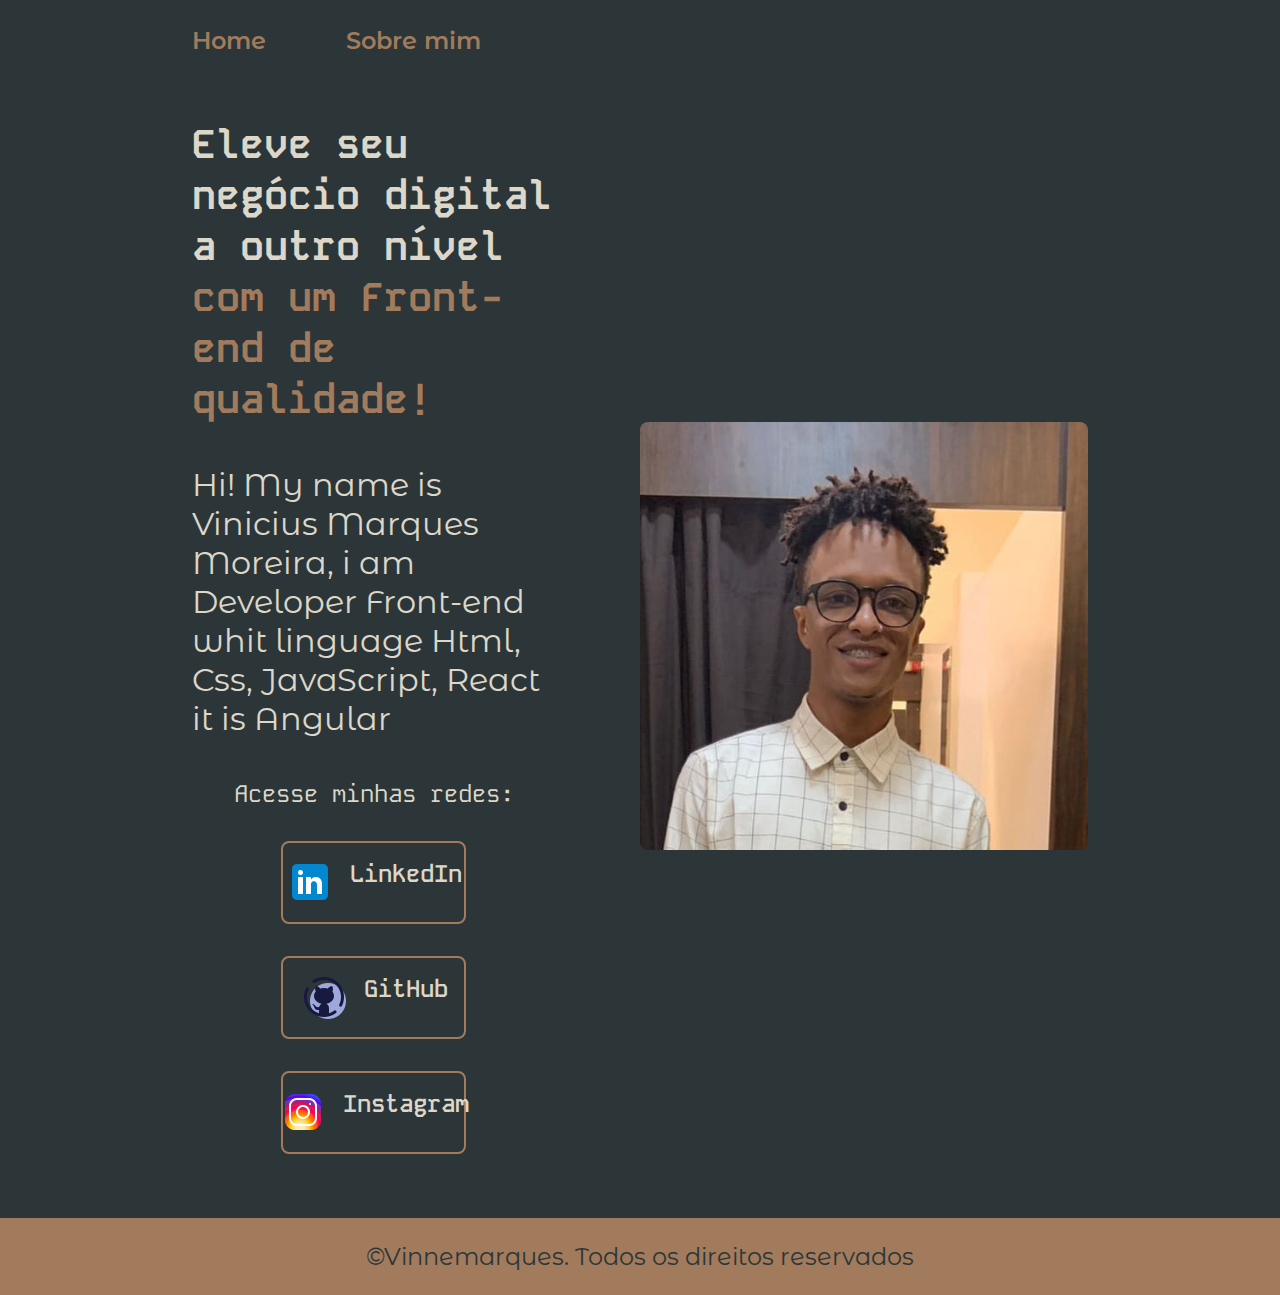
<file: index.html>
<!DOCTYPE html>
<html lang="pt-br">

    <head>
        <meta charset="UTF-8">
        <meta name="viewport" content="width=device-width, initial-scale=1.0">
        <link rel="stylesheet" href="./Styles.css/style.css">
        <title>Portfólio</title>
    </head>

    <body>
        <header class="cabecalho">
            <nav class="cabecalho__menu">
                <a class="cabecalho__menu__link" href="index.html">Home</a>
                <a class="cabecalho__menu__link" href="about.html">Sobre mim</a>
            </nav>
        </header>
        <main class="apresentacao">
            <section class="apresentacao__conteudo">
                <h1 class="apresentacao__conteudo__titulo">Eleve seu negócio digital a outro nível <strong class="titulo__destaque">com um Front-end de qualidade! </strong></h1>
                <p class="apresentacao__conteudo__texto">Hi! My name is Vinicius Marques Moreira, i am Developer Front-end whit linguage Html, Css, JavaScript, React it is Angular </p>
                <div class="apresentacao__links">
                    <h2 class="apresentacao__links__subtitulo">Acesse minhas redes:</h2>
                    <a class="apresentacao__links__navegacao" href="https://www.linkedin.com/in/vinicius-marques-moreira-dev/"  target="_blank">
                        <img src="./assets/Linkedin01.png" alt="">
                        LinkedIn
                    </a>
                    <a class="apresentacao__links__navegacao" href="https://github.com/Vinnemarques" target="_blank" >
                        <img src="./assets/Github01.png" alt="">
                        GitHub
                    </a>
                    <a class="apresentacao__links__navegacao" href="https://www.instagram.com/vinneh.dev/" target="_blank" >
                        <img src="./assets/Instagram01.png" alt="">
                        Instagram
                    </a>
                </div>
            </section>
            <img class="apresentacao__imagem" src="./assets/perfil_01.jpeg" alt="Vinicius usando oculos e sorrindo">
        </main>
        <footer class="rodape">
            <p>©Vinnemarques. Todos os direitos reservados</p>
        </footer>
    </body>
</html>
</file>
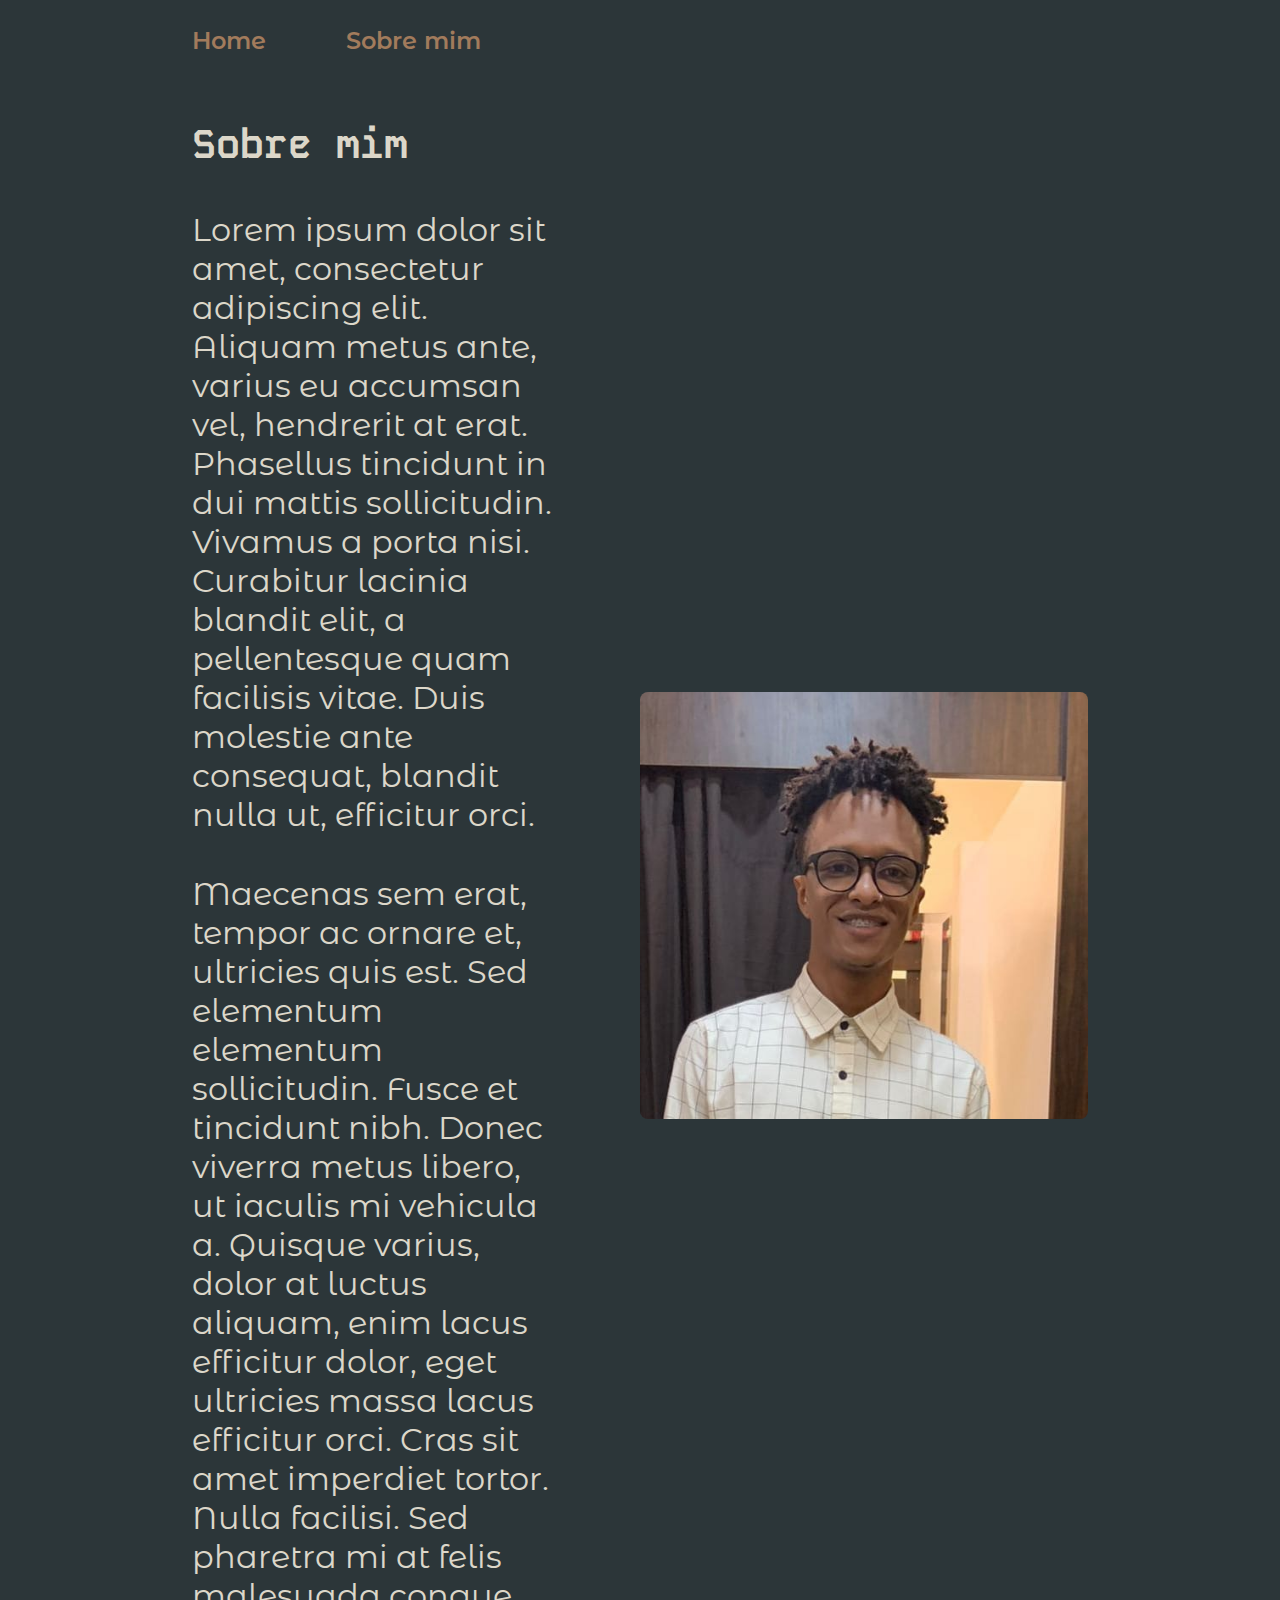
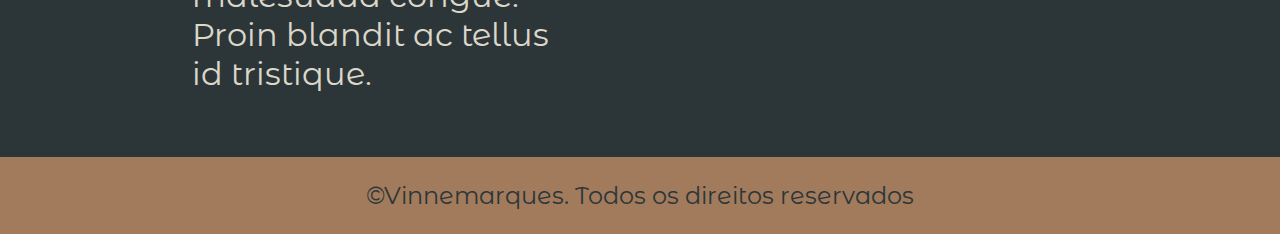
<file: about.html>
<!DOCTYPE html>
<html lang="pt-br">
<head>
    <meta charset="UTF-8">
    <meta name="viewport" content="width=device-width, initial-scale=1.0">
    <title>Sobre mim</title>
    <link rel="stylesheet" href="./Styles.css/style.css">
</head class="cabecalho">
<body>
    <header class="cabecalho">
        <nav class="cabecalho__menu">
            <a class="cabecalho__menu__link" href="index.html">Home</a>
            <a class="cabecalho__menu__link" href="about.html">Sobre mim</a>
        </nav>
    </header>
    <main class="apresentacao">
        <section class="apresentacao__conteudo">
            <h1 class="apresentacao__conteudo__titulo">Sobre mim</h1>
            <p class="apresentacao__conteudo__texto">Lorem ipsum dolor sit amet, consectetur adipiscing elit. Aliquam metus ante, varius eu accumsan vel, hendrerit at erat. Phasellus tincidunt in dui mattis sollicitudin. Vivamus a porta nisi. Curabitur lacinia blandit elit, a pellentesque quam facilisis vitae. Duis molestie ante consequat, blandit nulla ut, efficitur orci. </p>
            <p class="apresentacao__conteudo__texto">Maecenas sem erat, tempor ac ornare et, ultricies quis est. Sed elementum elementum sollicitudin. Fusce et tincidunt nibh. Donec viverra metus libero, ut iaculis mi vehicula a. Quisque varius, dolor at luctus aliquam, enim lacus efficitur dolor, eget ultricies massa lacus efficitur orci. Cras sit amet imperdiet tortor. Nulla facilisi. Sed pharetra mi at felis malesuada congue. Proin blandit ac tellus id tristique.</p>
        </section>
        <img class="apresentacao__imagem" src="./assets/perfil_01.jpeg" alt="Vinicius usando oculos e sorrindo">
    </main class="apresentacao">

    <footer class="rodape">
        ©Vinnemarques. Todos os direitos reservados
    </footer>
</body>
</html>
</file>
<file: Styles.css/style.css>
@import url('https://fonts.googleapis.com/css2?family=Kode+Mono:wght@600&family=Montserrat+Alternates&display=swap');

:root {
    --cor-primaria: #2C3639;
    --cor-secundaria: #DCD7C9;
    --cor-terciaria: #A27B5C;
    --cor-hover: #3F4E4F;

    --fonte-primaria: "Montserrat Alternates", sans-serif;
    --fonte-secundaria: "Kode Mono", sans-serif;
}

*{
    margin: 0;
    padding: 0;
}

body {
    box-sizing: border-box;
    background-color: var(--cor-primaria);
    color: var(--cor-secundaria);
}

.cabecalho {
    padding: 2% 0% 0% 15% ;
}

.cabecalho__menu {
    display: flex;
    gap: 80px;
}

.cabecalho__menu__link {
    font-family: var(--fonte-primaria);
    font-size: 1.5rem;
    font-weight: 600;
    color: var(--cor-terciaria);
    text-decoration: none;
}

.apresentacao {
    padding: 5% 15%;
    display: flex;
    align-items: center;
    justify-content: space-between;
    gap: 85px;
}

.apresentacao__conteudo {
    width: 50%;
    display: flex;
    flex-direction: column;
    gap: 40px;
}

.apresentacao__conteudo__titulo {
    font-size: 2.50rem;
    font-family: var(--fonte-secundaria);
}

.titulo__destaque {
    color: var(--cor-terciaria);
}

.apresentacao__conteudo__texto {
    font-size: 2rem;
    font-family: var(--fonte-primaria);
}

.apresentacao__links {
    display: flex;
    flex-direction: column;
    justify-content: space-between;
    align-items: center;
    gap: 32px;
}

.apresentacao__links__subtitulo {
    font-family: var(--fonte-secundaria);
    font-weight: 400;
    font-size: 1.5rem;
}

.apresentacao__links__navegacao {
    display: flex;
    justify-content: center;
    gap: 16px;
    border: 2px solid var(--cor-terciaria);
    width: 50%;
    text-align: center;
    border-radius: 8px;
    font-size: 1.5rem;
    font-weight: 600;
    padding: 15.5px 0;
    text-decoration: none;
    color: var(--cor-secundaria);
    font-family: var(--fonte-secundaria);
}

.apresentacao__links__link:hover {
    background-color: var(--cor-hover);
    padding: 3%;
}

.apresentacao__imagem {
    width: 50%;
    border-radius: 8px;
}

.rodape {
    padding: 24px;
    color: var(--cor-primaria);
    background-color: var(--cor-terciaria);
    text-align: center;
    font-family: var(--fonte-primaria);
    font-size: 1.5rem;
    font-weight: 400;
}

@media (max-width: 1250px) {
    .cabecalho {
        padding: 10%;
    }

    .cabecalho__menu {
        justify-content: center;
    }

    .apresentacao {
        flex-direction: column-reverse;
        padding: 5%;
    }
    .apresentacao__conteudo {
        width: auto;
    }
}
</file>
